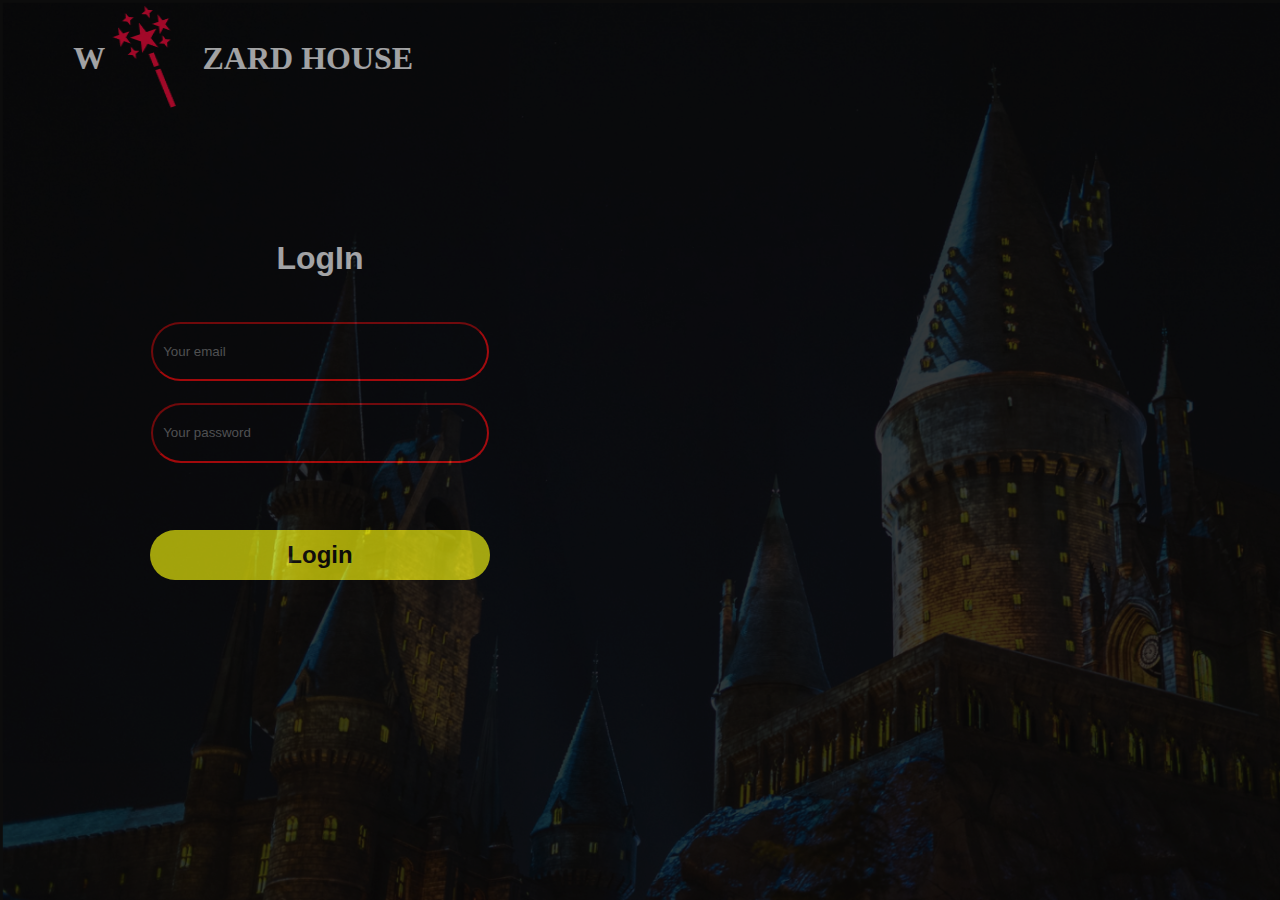
<file: vivekawizardhouse/login.html>
<!DOCTYPE html>
<html lang="en">
  <head>
    <meta charset="UTF-8" />
    <meta http-equiv="X-UA-Compatible" content="IE=edge" />
    <meta name="viewport" content="width=device-width, initial-scale=1.0" />
    <link rel="stylesheet" href="login.css" />
    <title>Login Page</title>
  </head>
  <body>
    <div class="blackbg">
      <div class="navbar">
        <h1>W</h1>
        <img id="logo" src="images/wizardlogo.png" alt="" />
        <h1>ZARD HOUSE</h1>
      </div>
      <div class="loginbox">
        <div class="loginmaterials">
          <h1 id="logintext">LogIn</h1>
          <input placeholder="Your email" type="text" />
          <input placeholder="Your password" type="text" />
          <div class="button">
            <h2>Login</h2>
          </div>
        </div>
      </div>
    </div>
  </body>
</html>
</file>
<file: vivekawizardhouse/login.css>
html{
    height: 100%;
}
body{
    height: 100%;
    margin: 0;
    background-image: url('images/wizardhouse.png');
    background-size: 100% 100%;
    background-repeat: no-repeat;
  

 }
.blackbg{
    
background-color: black;
opacity: 60%;
height: 100%;

}
h1{
    color: white;
}
.navbar{
    width: 38%;
    display: flex;
    flex-direction: row;
    justify-content: center;
    align-items: center;
 
    height: 13%;
}
#logo{
    height: 100%;
    width: 20%;
}
.loginbox{
   
    display: flex;
    flex-direction: column;
    align-items: center;
    justify-content: center;
    margin-top: 3%;
    height: 30%;
    width: 50%;
    height: 70%;
}
.loginmaterials{
    display: flex;
    flex-direction: column;
   
    align-items: center;
 
    height: 80%;
    width: 70%;
}
#logintext{
    margin-bottom: 10%;
    font-family: sans-serif ;
}
input{
    
    border-color: red;
    border-radius: 30px;
    background-color: black;
    width: 70%;
    margin-bottom: 5%;
    padding: 10px;
    color: white;
    height: 7%;
}
.button{
    margin-top: 10%;
    display: flex;
    justify-content: center;
    align-items: center;
       background-color: yellow;
    height: 10%;
    width: 76%;
    border-radius: 30px;
    color: black;
    font-family: sans-serif;
    
}
 @media (min-width: 115px ) and (max-width : 800px)  {.navbar{
    width: 90%;
 }
.loginbox{
    width: 100%;
    height: 100%;
}}
</file>
